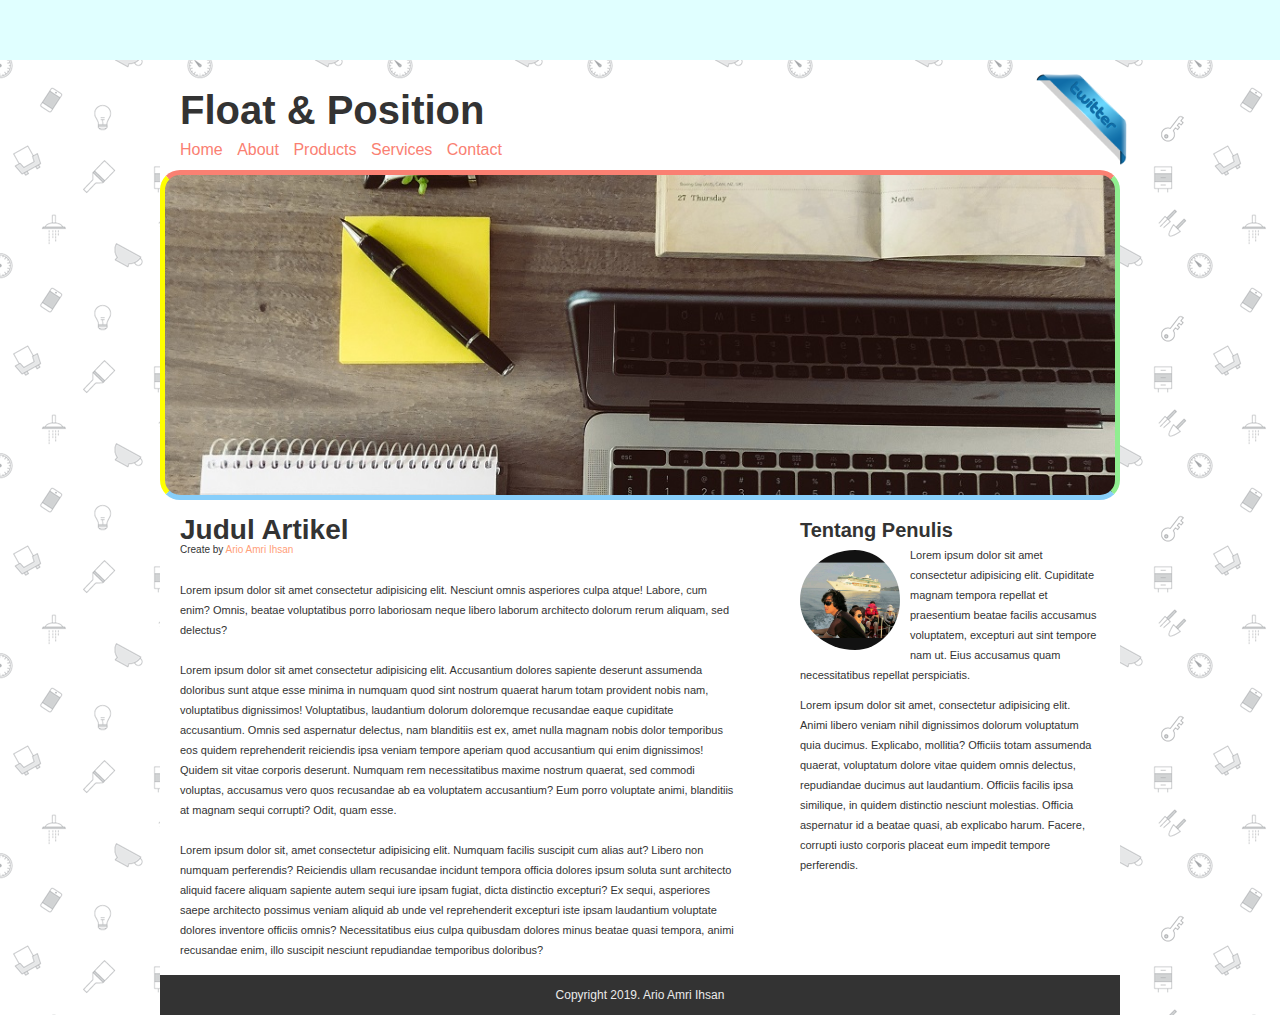
<file: latihan3_position/index.html>
<!DOCTYPE html>
<html lang="en">
<head>
    <meta charset="UTF-8">
    <meta name="viewport" content="width=device-width, initial-scale=1.0">
    <meta http-equiv="X-UA-Compatible" content="ie=edge">
    <title>Position</title>
    <link rel="stylesheet" href="style.css">
</head>
<body>
    <div class="topbar"></div>
    <div class="container">
        <a href="https://twitter.com/arioamri" class="twitter" target="_blank">@arioamri</a>
        <div class="header">
            <h1 class="judul">Float & Position</h1>
            <ul>
                <li><a href="#">Home</a></li>
                <li><a href="#">About</a></li>
                <li><a href="#">Products</a></li>
                <li><a href="#">Services</a></li>
                <li><a href="#">Contact</a></li>
            </ul>
        </div>
        <div class="hero"></div>
        <div class="content cf">
            <div class="main">
                <h2>Judul Artikel</h2>
                <p class="penulis">Create by <a href="#">Ario Amri Ihsan</a></p>
                <p>Lorem ipsum dolor sit amet consectetur adipisicing elit. Nesciunt omnis asperiores culpa atque! Labore, cum enim? Omnis, beatae voluptatibus porro laboriosam neque libero laborum architecto dolorum rerum aliquam, sed delectus?</p>
                <p>Lorem ipsum dolor sit amet consectetur adipisicing elit. Accusantium dolores sapiente deserunt assumenda doloribus sunt atque esse minima in numquam quod sint nostrum quaerat harum totam provident nobis nam, voluptatibus dignissimos! Voluptatibus, laudantium dolorum doloremque recusandae eaque cupiditate accusantium. Omnis sed aspernatur delectus, nam blanditiis est ex, amet nulla magnam nobis dolor temporibus eos quidem reprehenderit reiciendis ipsa veniam tempore aperiam quod accusantium qui enim dignissimos! Quidem sit vitae corporis deserunt. Numquam rem necessitatibus maxime nostrum quaerat, sed commodi voluptas, accusamus vero quos recusandae ab ea voluptatem accusantium? Eum porro voluptate animi, blanditiis at magnam sequi corrupti? Odit, quam esse.</p>
                <p>Lorem ipsum dolor sit, amet consectetur adipisicing elit. Numquam facilis suscipit cum alias aut? Libero non numquam perferendis? Reiciendis ullam recusandae incidunt tempora officia dolores ipsum soluta sunt architecto aliquid facere aliquam sapiente autem sequi iure ipsam fugiat, dicta distinctio excepturi? Ex sequi, asperiores saepe architecto possimus veniam aliquid ab unde vel reprehenderit excepturi iste ipsam laudantium voluptate dolores inventore officiis omnis? Necessitatibus eius culpa quibusdam dolores minus beatae quasi tempora, animi recusandae enim, illo suscipit nesciunt repudiandae temporibus doloribus?</p>
            </div>
            <div class="sidebar">
                <h3>Tentang Penulis</h3>
                <img src="image/ario.png" alt="arioamri">
                <p>Lorem ipsum dolor sit amet consectetur adipisicing elit. Cupiditate magnam tempora repellat et praesentium beatae facilis accusamus voluptatem, excepturi aut sint tempore nam ut. Eius accusamus quam necessitatibus repellat perspiciatis.</p>
                <p>Lorem ipsum dolor sit amet, consectetur adipisicing elit. Animi libero veniam nihil dignissimos dolorum voluptatum quia ducimus. Explicabo, mollitia? Officiis totam assumenda quaerat, voluptatum dolore vitae quidem omnis delectus, repudiandae ducimus aut laudantium. Officiis facilis ipsa similique, in quidem distinctio nesciunt molestias. Officia aspernatur id a beatae quasi, ab explicabo harum. Facere, corrupti iusto corporis placeat eum impedit tempore perferendis.</p>
            </div>
        </div>
        <div class="footer">
            <p class="copy">Copyright 2019. Ario Amri Ihsan</p>
        </div>
    </div>
</body>
</html>
</file>
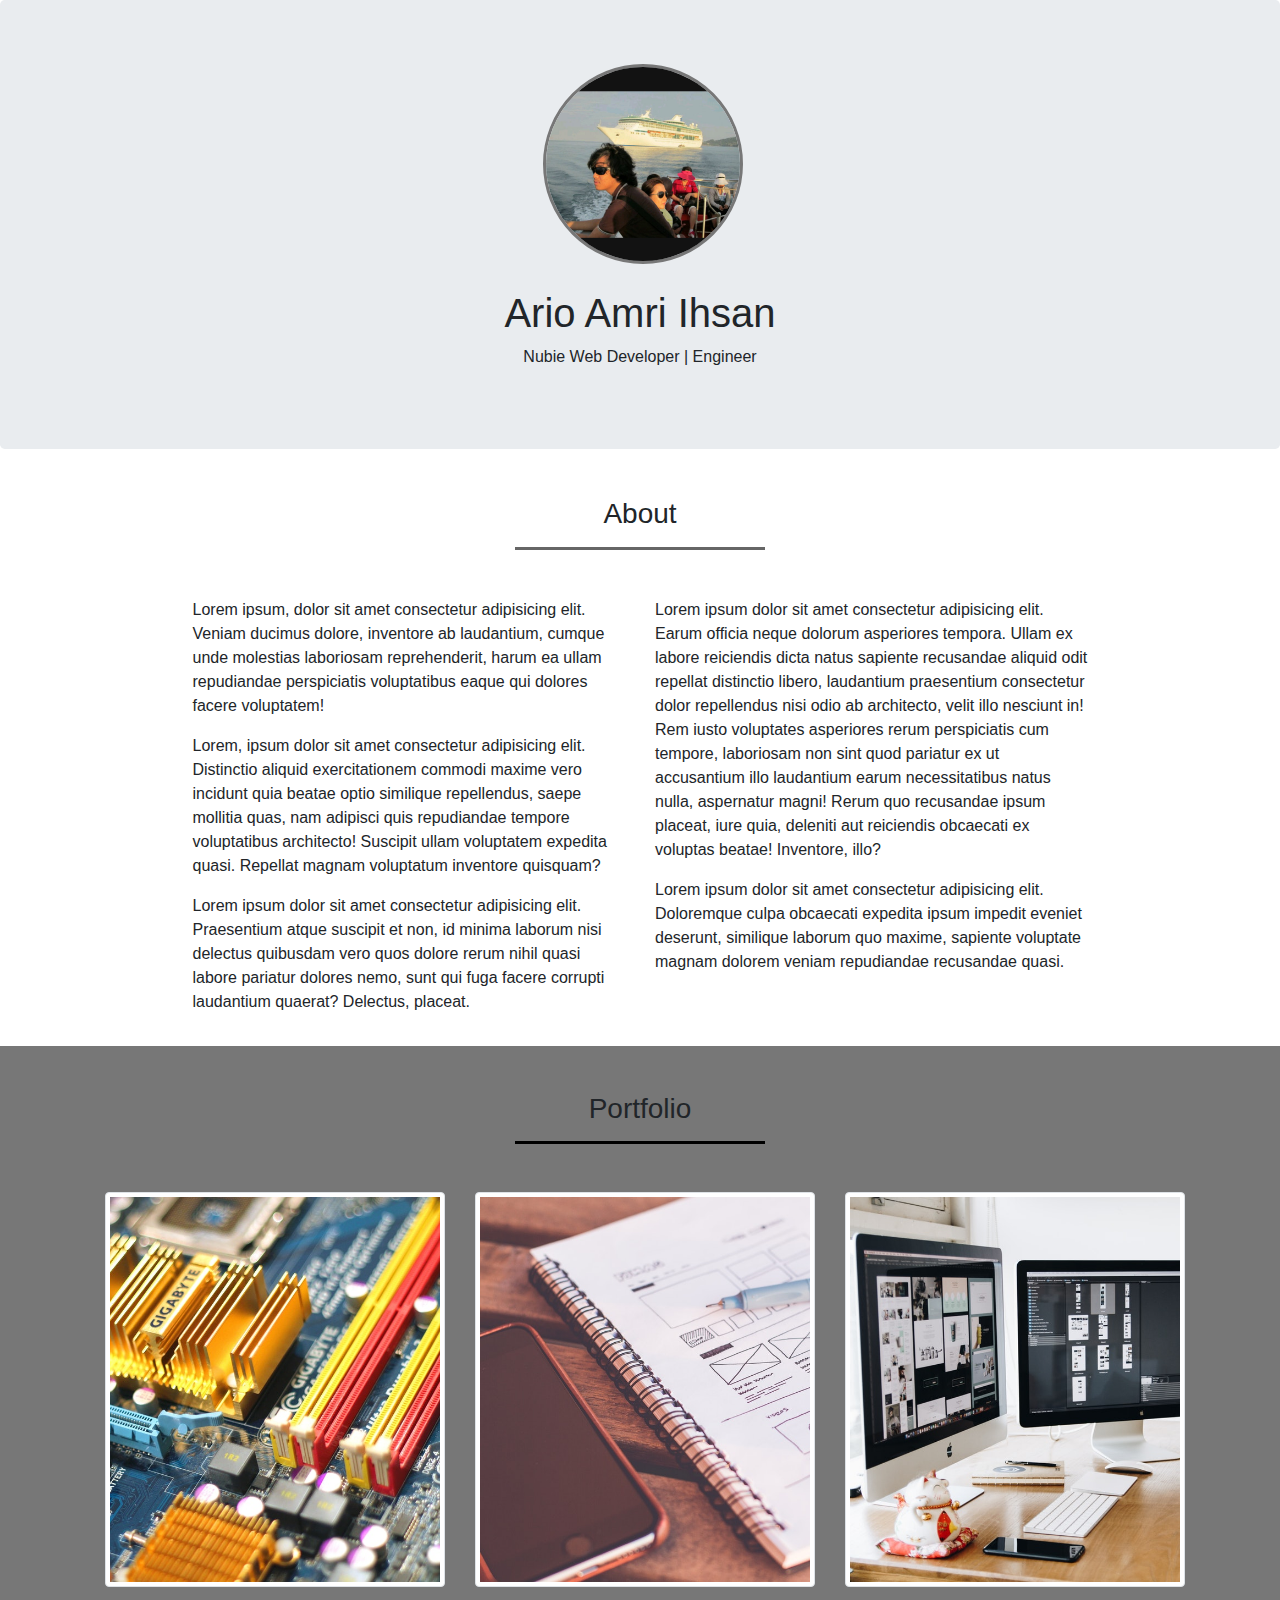
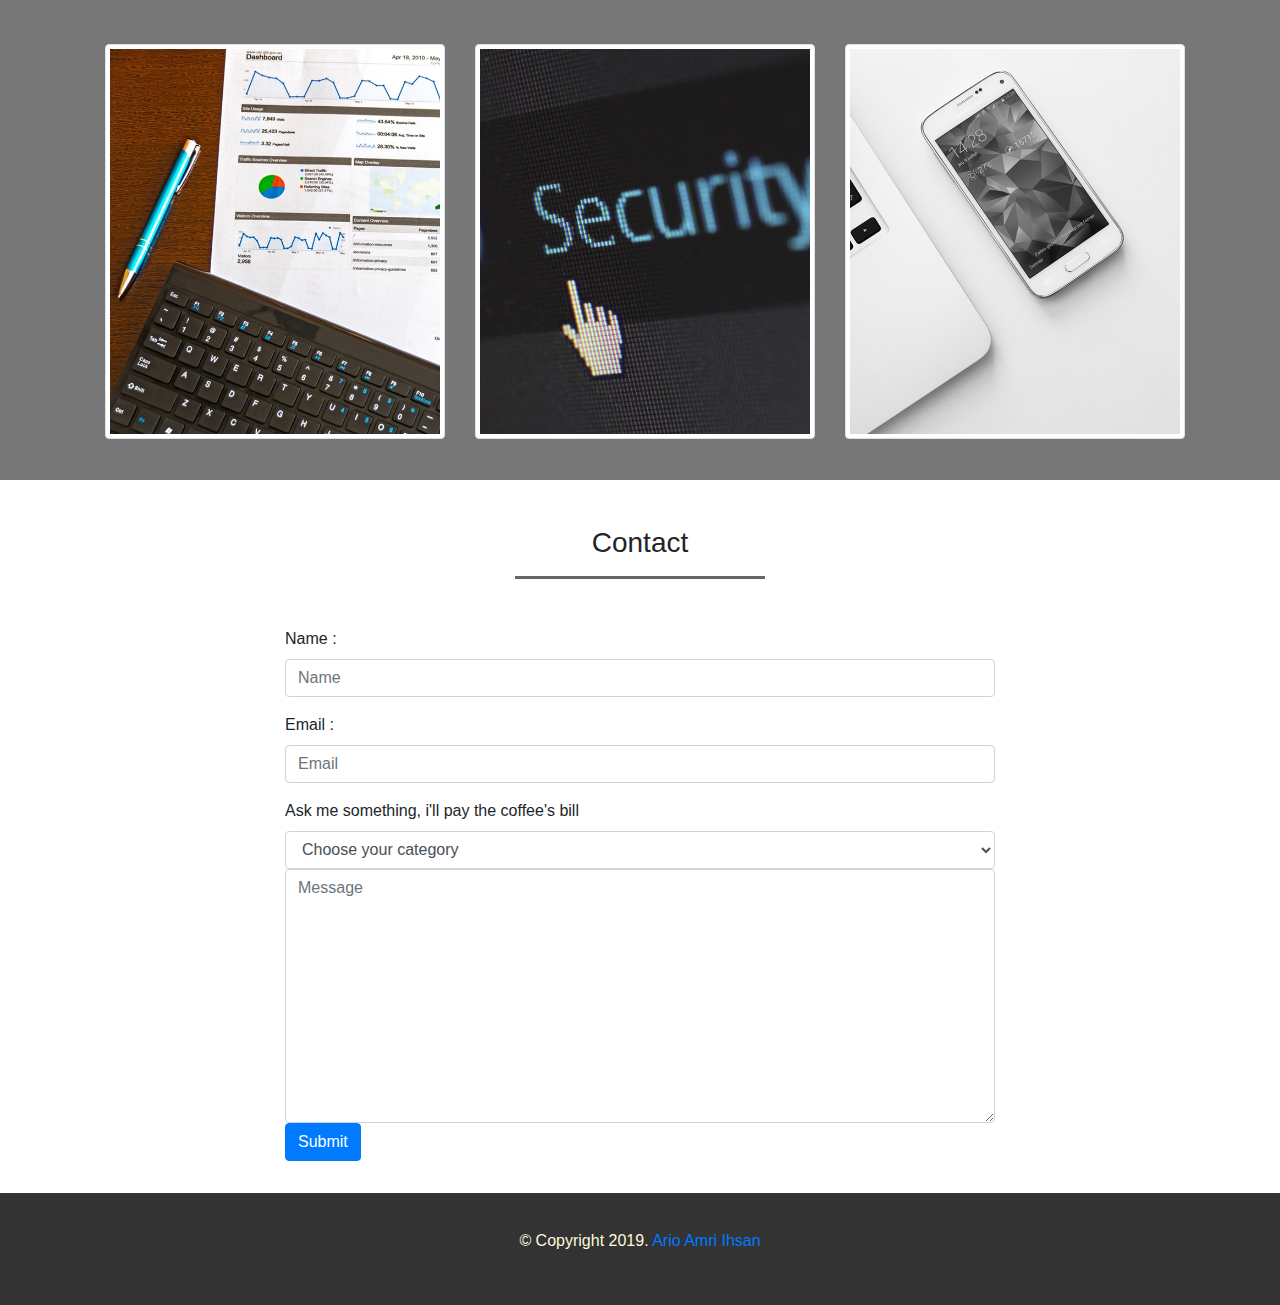
<file: latihan5_webportfolio-bootstrap/index.html>
<!doctype html>
<html lang="en">
  <head>
    <!-- Required meta tags -->
    <meta charset="utf-8">
    <meta name="viewport" content="width=device-width, initial-scale=1, shrink-to-fit=no">

    <!-- bootstrap 4.1.3 -->
    <link rel="stylesheet" href="../bootstrap-4.1.3-dist/css/bootstrap.min.css">
    <link rel="stylesheet" href="../css/fixed.css">

    <!-- Bootstrap CSS -->
    <link rel="stylesheet" href="https://stackpath.bootstrapcdn.com/bootstrap/4.4.1/css/bootstrap.min.css" integrity="sha384-Vkoo8x4CGsO3+Hhxv8T/Q5PaXtkKtu6ug5TOeNV6gBiFeWPGFN9MuhOf23Q9Ifjh" crossorigin="anonymous">
    <link rel="stylesheet" href="style.css">

    <title>Web Portfolio</title>
  </head>
  <body>
    <!-- jumbotron -->
    <div class="jumbotron text-center">
       <img src="img/ario.png" alt="Ario Amri Ihsan" class="rounded-circle">
       <h1>Ario Amri Ihsan</h1>
       <p>Nubie Web Developer | Engineer</p>

    </div>
    <!-- finish jumbotron -->

    <!-- about -->
    <section class="about" id="about">
        <div class="container">
            <div class="row">
                <div class="col-sm-12">
                    <h3 class="text-center">About</h3>
                    <hr>
                </div>
            </div>
            <div class="row justify-content-center">
                <div class="col-sm-5">
                    <p>Lorem ipsum, dolor sit amet consectetur adipisicing elit. Veniam ducimus dolore, inventore ab laudantium, cumque unde molestias laboriosam reprehenderit, harum ea ullam repudiandae perspiciatis voluptatibus eaque qui dolores facere voluptatem!</p>
                    <p>Lorem, ipsum dolor sit amet consectetur adipisicing elit. Distinctio aliquid exercitationem commodi maxime vero incidunt quia beatae optio similique repellendus, saepe mollitia quas, nam adipisci quis repudiandae tempore voluptatibus architecto! Suscipit ullam voluptatem expedita quasi. Repellat magnam voluptatum inventore quisquam?</p>
                    <p>Lorem ipsum dolor sit amet consectetur adipisicing elit. Praesentium atque suscipit et non, id minima laborum nisi delectus quibusdam vero quos dolore rerum nihil quasi labore pariatur dolores nemo, sunt qui fuga facere corrupti laudantium quaerat? Delectus, placeat.</p>
                </div>
                <div class="col-sm-5">
                    <p\>Lorem ipsum dolor sit amet consectetur adipisicing elit. Earum officia neque dolorum asperiores tempora. Ullam ex labore reiciendis dicta natus sapiente recusandae aliquid odit repellat distinctio libero, laudantium praesentium consectetur dolor repellendus nisi odio ab architecto, velit illo nesciunt in! Rem iusto voluptates asperiores rerum perspiciatis cum tempore, laboriosam non sint quod pariatur ex ut accusantium illo laudantium earum necessitatibus natus nulla, aspernatur magni! Rerum quo recusandae ipsum placeat, iure quia, deleniti aut reiciendis obcaecati ex voluptas beatae! Inventore, illo?</p>
                    <p>Lorem ipsum dolor sit amet consectetur adipisicing elit. Doloremque culpa obcaecati expedita ipsum impedit eveniet deserunt, similique laborum quo maxime, sapiente voluptate magnam dolorem veniam repudiandae recusandae quasi.</p>
                </div>
            </div>
        </div>
    </section>
    <!-- finish about -->

    <!-- portfolio -->
    <section class="portfolio" id="portfolio">
        <div class="container">
            <div class="row">
                <div class="col-sm-12">
                    <h3 class="text-center">Portfolio</h3>
                    <hr>
                </div>
            </div>
            <div class="row">
                <div class="col-sm-4">
                    <a href="#">
                        <img class="img-thumbnail" src="img/portf/1.jpg" alt="image1">
                    </a>
                </div>
                <div class="col-sm-4">
                    <a href="#">
                        <img class="img-thumbnail" src="img/portf/2.jpg" alt="image2">
                    </a>
                </div>
                <div class="col-sm-4">
                    <a href="#">
                        <img class="img-thumbnail" src="img/portf/3.jpg" alt="image3">
                    </a>
                </div>
                <div class="col-sm-4">
                    <a href="#">
                        <img class="img-thumbnail" src="img/portf/4.jpg" alt="image4">
                    </a>
                </div>
                <div class="col-sm-4">
                    <a href="#">
                        <img class="img-thumbnail" src="img/portf/5.jpg" alt="image5">
                    </a>
                </div>
                <div class="col-sm-4">
                    <a href="#">
                        <img class="img-thumbnail" src="img/portf/6.jpg" alt="image6">
                    </a>
                </div>
        </div>   
    </section>
    <!-- finish portfolio -->

    <!-- contact -->
    <section class="contact" id="contact">
        <div class="container">
            <div class="row">
                <div class="col-sm-12">
                    <h3 class="text-center">Contact</h3>
                    <hr>    
                </div>
            </div>
            <div class="row justify-content-center">
                <div class="col-sm-8">
                    <form>
                        <div class="form-group">
                            <label for="name">Name :</label>
                            <input type="text" id="name" class="form-control" placeholder="Name">
                        </div>
                        <div class="form-group">
                            <label for="email">Email :</label>
                            <input type="email" id="email" class="form-control" placeholder="Email">
                        </div>
                        <div class="form-group">
                            <label for="ask">Ask me something, i'll pay the coffee's bill</label>
                            <select class="form-control">
                                <option>Choose your category</option>
                                <option>Web Design</option>
                                <option>Front-End Development</option>
                                <option>Back-End Development</option>
                                <option>Others</option>
                            </select>
                            <textarea class="form-control" rows="10" placeholder="Message"></textarea>
                            <button type="button" class="btn btn-primary">Submit</button>
                        </div>
                    </form>
                </div>
            </div>
        </div>
    </section>
    <!-- finish contact -->

    <!-- footer -->
    <section class="footer" id="footer">
        <div class="row text-center">
            <div class="col-sm-12">
                <div class="footer">
                    <p>&copy; Copyright 2019. <a href="https://twitter.com/arioamri">Ario Amri Ihsan</a></p>
                </div>
            </div>
        </div> 
    </section>
    <!-- finish footer -->

    <!-- Optional JavaScript -->
    <!-- jQuery first, then Popper.js, then Bootstrap JS -->
    <script src="https://code.jquery.com/jquery-3.4.1.slim.min.js" integrity="sha384-J6qa4849blE2+poT4WnyKhv5vZF5SrPo0iEjwBvKU7imGFAV0wwj1yYfoRSJoZ+n" crossorigin="anonymous"></script>
    <script src="https://cdn.jsdelivr.net/npm/popper.js@1.16.0/dist/umd/popper.min.js" integrity="sha384-Q6E9RHvbIyZFJoft+2mJbHaEWldlvI9IOYy5n3zV9zzTtmI3UksdQRVvoxMfooAo" crossorigin="anonymous"></script>
    <script src="https://stackpath.bootstrapcdn.com/bootstrap/4.4.1/js/bootstrap.min.js" integrity="sha384-wfSDF2E50Y2D1uUdj0O3uMBJnjuUD4Ih7YwaYd1iqfktj0Uod8GCExl3Og8ifwB6" crossorigin="anonymous"></script>
  </body>
</html>
</file>
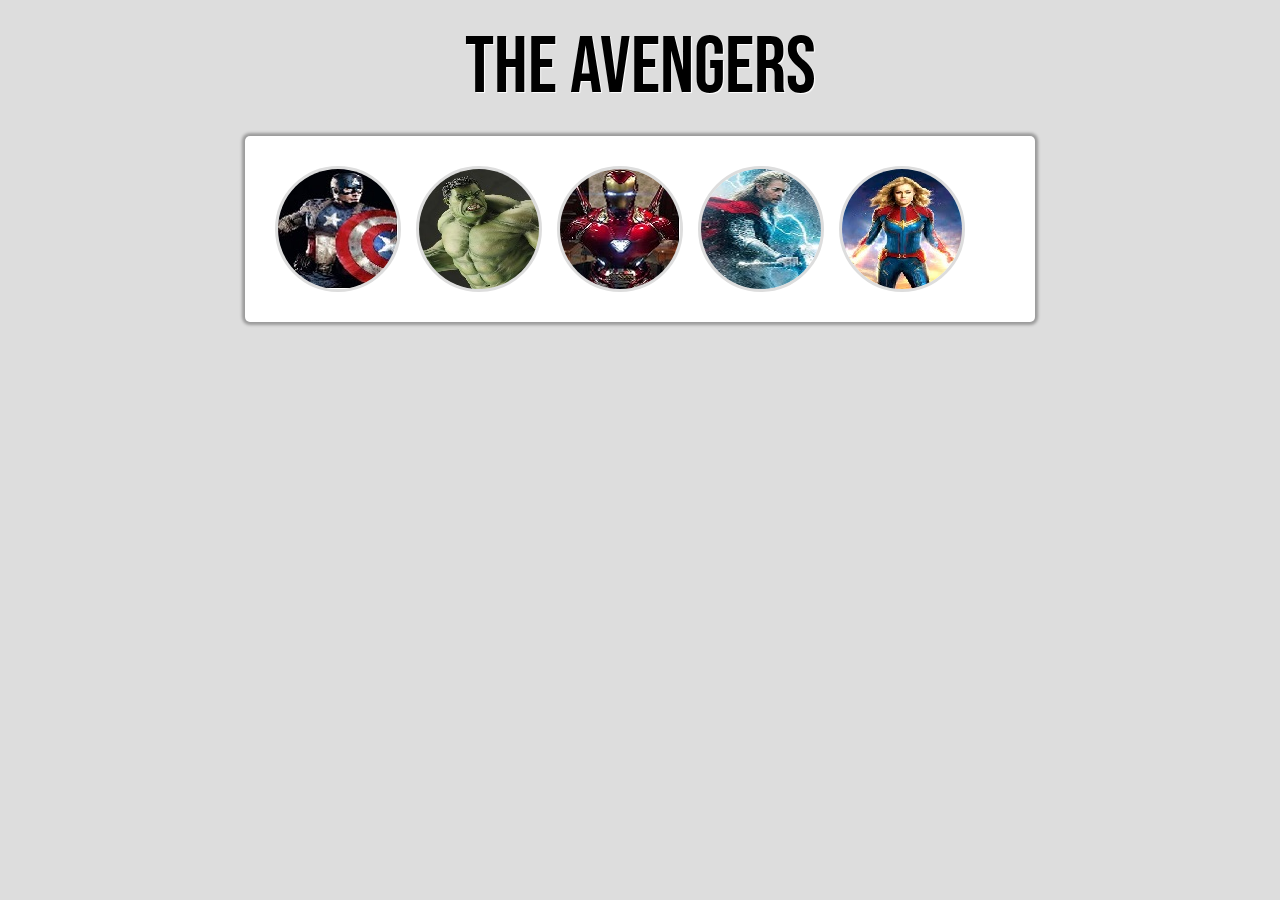
<file: part3-navigasi/index.html>
<!DOCTYPE html>
<html lang="en">
<head>
    <meta charset="UTF-8">
    <meta name="viewport" content="width=device-width, initial-scale=1.0">
    <meta http-equiv="X-UA-Compatible" content="ie=edge">
    <title>Gallery</title>
    <link rel="stylesheet" href="css/reset.css">
    <link rel="stylesheet" href="css/style.css">
</head>
<body>
    <h1>The Avengers</h1>
    <div class="container">
        <ul class="gallery">
            <li>
                <a href="#image1">
                    <img src="img/thumbs/capt.jpg" alt="Captain America">
                    <span>Captain America</span>
                </a>
                <div class="overlay" id='image1'>
                    <a href="#" class="close">x Close</a>
                    <a href="#image5" class="prev">previous</a>
                    <img src="img/full/capt.jpg" alt="Captain America">
                    <a href="#image2" class="next">next</a>
                </div>
            </li>
            <li>
                <a href="#image2">
                    <img src="img/thumbs/hulk.jpg" alt="Hulk">
                    <span>Hulk</span>
                </a>
                <div class="overlay" id='image2'>
                    <a href="#" class="close">x Close</a>
                    <a href="#image1" class="prev">previous</a>
                    <img src="img/full/hulk.jpg" alt="Hulk">
                    <a href="#image3" class="next">next</a>
                </div>
            </li>
            <li>
                <a href="#image3">
                    <img src="img/thumbs/ironman.jpg" alt="Ironman">
                    <span>Ironman</span>
                </a>
                <div class="overlay" id='image3'>
                    <a href="#" class="close">x Close</a>
                    <a href="#image2" class="prev">previous</a>
                    <img src="img/full/ironman.jpg" alt="Captain Ironman">
                    <a href="#image4" class="next">next</a>
                </div>
            </li>
            <li>
                <a href="#image4">
                    <img src="img/thumbs/thor.jpg" alt="Thor">
                    <span>Thor</span>
                </a>
                <div class="overlay" id='image4'>
                    <a href="#" class="close">x Close</a>
                    <a href="#image3" class="prev">previous</a>
                    <img src="img/full/thor.jpg" alt="Thor">
                    <a href="#image5" class="next">next</a>
                </div>
            </li>
            <li>
                <a href="#image5">
                    <img src="img/thumbs/captmarv.jpg" alt="Captain Marvel">
                    <span>Captain Marvel</span>
                </a>
                <div class="overlay" id='image5'>
                    <a href="#" class="close">x Close</a>
                    <a href="#image4" class="prev">previous</a>
                    <img src="img/full/captmarv.jpg" alt="Captain Marvel">
                    <a href="#image1" class="next">next</a>
                </div>
            </li>
            <div class="clear"></div>
        </ul>
    </div>
</body>
</html>
</file>
<file: latihan5_webportfolio-bootstrap/style.css>
.jumbotron img {
    width: 200px;
    border: 3px solid #777;
}
.about {
    height: auto;
}
.container .about {
    height: 600px;
}
hr {
    width: 250px;
    border-top: 3px solid #666;
}
.portfolio {
    background-color: #777;
    height: auto;
}
.portfolio h3 {
    margin-top: 30px;
}
.portfolio hr {
    border-top: 3px solid black;
}
img {
    max-width: 300px;
    max-height: 400px;
    margin-left: 5px;
    margin-bottom: 25px;
}
.contact {
    height: auto;
}
.contact h3 {
    margin-top: 30px;
}
.footer {
    background-color: #333;
    padding: 10px;
    bottom: 0;
    height: auto;
}
.footer p {
    color: cornsilk;
    font-style: .9em;
}
</file>
<file: part3-navigasi/css/style.css>
/* font */
@font-face {
    font-family: 'BebasNeue';
    src: url(../fonts/BebasNeue-Regular.woff) format('woff');
}
/* main style */
body {
    font: 18px/36px 'BebasNeue', 'Arial Narrow', arial, sans-serif;
    background-color: #ddd;
}
h1 {
    font-size: 80px;
    margin: 50px 0;
    text-align: center;
    text-shadow: 1px 1px 1px white;
}
.container .gallery{
    background-color: white;
    width: 730px;
    margin: auto;
    padding: 30px;
    box-shadow: 0 0 3px 3px rgba(0, 0, 0, .3);
    border-radius: 5px;
}
.gallery li {
    width: 120px;
    height: 120px;
    /* overflow: hidden; */
    border: 3px solid #ddd;
    float: left;
    position: relative;
    margin-right: 15px;
}
.gallery li, .gallery li img, .gallery li span {
    border-radius: 50%;
}
.gallery li span {
    display: block;
    width: 120px;
    height: 120px;
    background-color: rgba(200, 200, 200, .5);
    position: absolute;
    top: 0;
    text-align: center;
    line-height: 120px;
    color: #333;
    text-shadow: 1px 1px 1px #ddd;
    transform: scale(0) rotate(0);
    opacity: 0;
    transition: .5s;
}
.gallery li a:hover span {
    opacity: 1;
    transform: scale(1) rotate(360deg);
}
.clear {
    clear: both;
}

/* overlay */
.overlay {
    width: 0;
    height: 0;
    overflow: hidden;
    position: fixed;
    top: 0;
    left: 0;
    background: rgba(0, 0, 0, 0);
    text-align: center;
    padding: 100px;
    z-index: 9999;
    transition: .5s;
}
.overlay:target {
    width: auto;
    height: auto;
    bottom: 0;
    right: 0;
    background: rgba(0, 0, 0, .7);
}
.overlay img {
    max-height: 100%;
    box-shadow: 2px 2px 7px rgba(0, 0, 0, .8);
}
.overlay:target img {
    animation: fade;
    border-radius: 10px 10px 10px 10px; 
}
.overlay .close {
    position: absolute;
    top: 50px;
    left: 50%;
    margin-left: -20px;
    color: white;
    text-decoration: none;
    background-color: black;
    border: 1px solid white;
    line-height: 14px;
    padding: 5px;
    opacity: 0;
}
.overlay:target .close {
    animation: slideDownFade .5s .5s forwards;
}
.overlay:target .next, .overlay:target .prev {
    animation: fade .5s .5s forwards;
}

/* navigation */
.next, .prev {
    width: 57px;
    height: 93px;
    background-image: url(../next.png);
    position: absolute;
    text-indent: -9999px;
    top: 40%;
    margin-left: 5px; 
    opacity: 0;
}
.prev {
    background-image: url(../previous.png);
    margin-left: -65px;
}

/* animation */
@keyframes fade {
    0% {
        opacity: 0;
    }
    100% {
        opacity: 1;
    }
}

@keyframes zoomAndFade {
    0% {
        transform: scale(0);
        opacity: 0
    }    
    100% {
        transform: scale(1);
        opacity: 1;
    }
}
@keyframes slideDownFade {
    0% {
        opacity: 0;
        margin-top: -20px;
        }
    100% {
        opacity: 1;
        margin-top: 0px;
    }
}
</file>
<file: latihan3_position/style.css>
/* http://meyerweb.com/eric/tools/css/reset/ 
   v2.0 | 20110126
   License: none (public domain)
*/

html, body, div, span, applet, object, iframe,
h1, h2, h3, h4, h5, h6, p, blockquote, pre,
a, abbr, acronym, address, big, cite, code,
del, dfn, em, img, ins, kbd, q, s, samp,
small, strike, strong, sub, sup, tt, var,
b, u, i, center,
dl, dt, dd, ol, ul, li,
fieldset, form, label, legend,
table, caption, tbody, tfoot, thead, tr, th, td,
article, aside, canvas, details, embed, 
figure, figcaption, footer, header, hgroup, 
menu, nav, output, ruby, section, summary,
time, mark, audio, video {
	margin: 0;
	padding: 0;
	border: 0;
	font-size: 100%;
	font: inherit;
	vertical-align: baseline;
}
/* HTML5 display-role reset for older browsers */
article, aside, details, figcaption, figure, 
footer, header, hgroup, menu, nav, section {
	display: block;
}
body {
	line-height: 1;
}
ol, ul {
	list-style: none;
}
blockquote, q {
	quotes: none;
}
blockquote:before, blockquote:after,
q:before, q:after {
	content: '';
	content: none;
}
table {
	border-collapse: collapse;
	border-spacing: 0;
}
body {
	font: 16px/20px arial, sans-serif;
    background-color: #eaeaea;
	color: #333;
	background-image: url(image/doodles.png);
}
.topbar {
	position: fixed;
	top: 0px;
	left: 0;
	right: 0;
	background-color: lightcyan;
	height: 60px;
	z-index: 999;
}
.container {
	width: 960px;
	margin: 80px auto 0px auto;
	background-color: #fff;
	position: relative;
}
.twitter {
	width: 100px;
	height: 100px;
	background-image: url(image/twitter.png);
	background-size: cover;
	display: inline-block;
	text-indent: -9999px;
	position: absolute;
	top: -11px;
	right: -14px;
}
.header {
	padding: 20px;
	padding-bottom: 10px;
}
.header .judul {
	font-size: 40px;
	font-weight: bold;
}
.header ul li{
	display: inline-block;
	margin-top: 20px;
	margin-right: 10px;
}
.header a {
	text-decoration: none;
	color: salmon;
}
.header a:hover {
	background-color: skyblue;
	color: white;
}
.hero {
	height: 320px;
	background-image: url(image/img1.jpg);
	background-size: cover;
	background-position: 0px -200px;
	border-top: 5px solid salmon;
	border-bottom: 5px solid lightskyblue;
	border-right: 5px solid lightgreen;
	border-left: 5px solid yellow;
	border-radius: 20px;
}
.main {
	padding: 20px;
	width: 600px;
	box-sizing: border-box;
	float: left;
	margin-bottom: -25px;
}
.main h2 {
	font-size: 28px;
	font-weight: bold;
}
.main .penulis {
	font-size: 10px;
	margin-top: 0px;
}
.main p {
	margin-bottom: 20px;
	font-size: 11px;
}
.main .penulis a {
	text-decoration: none;
	color: lightsalmon;
}
.main .penulis a:hover {
	color: honeydew;
	background-color: lightskyblue;
}
.sidebar {
	width: 300px;
	padding: 20px;
	float: right;
}
.sidebar h3 {
	font-size: 20px;
	font-weight: bold;
}
.sidebar img {
	height: 100px;
	width: 100px;
	margin-top: 10px;
	float: left;
	padding-right: 10px;
	background-size: cover;
	border-radius: 100%;
}
.sidebar p {
	font-size: 11px;
	margin-top: 5px;
	margin-bottom: 10px;
}
.footer {
	background-color:#333;
	margin: auto;
	padding: 10px;
}
.footer .copy {
	color: #eaeaea;
	text-align: center;
	font-size: 12px;
}
/* clear fix */
.cf:before,
.cf:after {
    content: " "; /* 1 */
    display: table; /* 2 */
}
.cf:after {
    clear: both;
}
.cf {
    *zoom: 1;
}
</file>
<file: css/fixed.css>
/*--- Extra Bootstrap Column Padding --*/
[class*="col-"] {
  padding: 1rem;
}

/*--- Bootstrap Mobile Gutter Fix --*/
.row, .container-fluid {
margin-left: 0px!important;
margin-right: 0px!important;
}

/*--- Fix for Fixed Navbar jumping on scroll --*/
.fixed-top  {
 -webkit-backface-visibility: hidden;
}

/*--- Fixed Landing Page Section --*/
.landing {
  position: relative;
  width: 100%;
  height: 100vh;
  display: table;
  z-index: -1;
}
.home-wrap {
  clip: rect(0, auto, auto, 0);
  position: absolute;
  top: 0;
  left: 0;
  width: 100%;
  height: 100%;
}
.home-inner {
  position: fixed;
  display: table;
  top: 0;
  left: 0;
  width: 100%;
  height: 100%;
  background-size: cover;
  background-position: center center;
  -webkit-transform: translateZ(0);
          transform: translateZ(0);
  will-change: transform;
}

/*--- iOS Fixed Background Image --*/
.fixed-background {
  position: relative;
  width: 100%;
}
.fixed-wrap {
  clip: rect(0, auto, auto, 0);
  position: absolute;
  top: 0;
  left: 0;
  width: 100%;
  height: 100%;
  z-index: -999!important;
}
.fixed {
  position: fixed;
  display: block;
  top: 0;
  left: 0;
  width: 100%;
  height: 100%;
  background-size: cover;
  background-position: center center;
  -webkit-transform: translateZ(0);
          transform: translateZ(0);
  will-change: transform;
}
</file>
